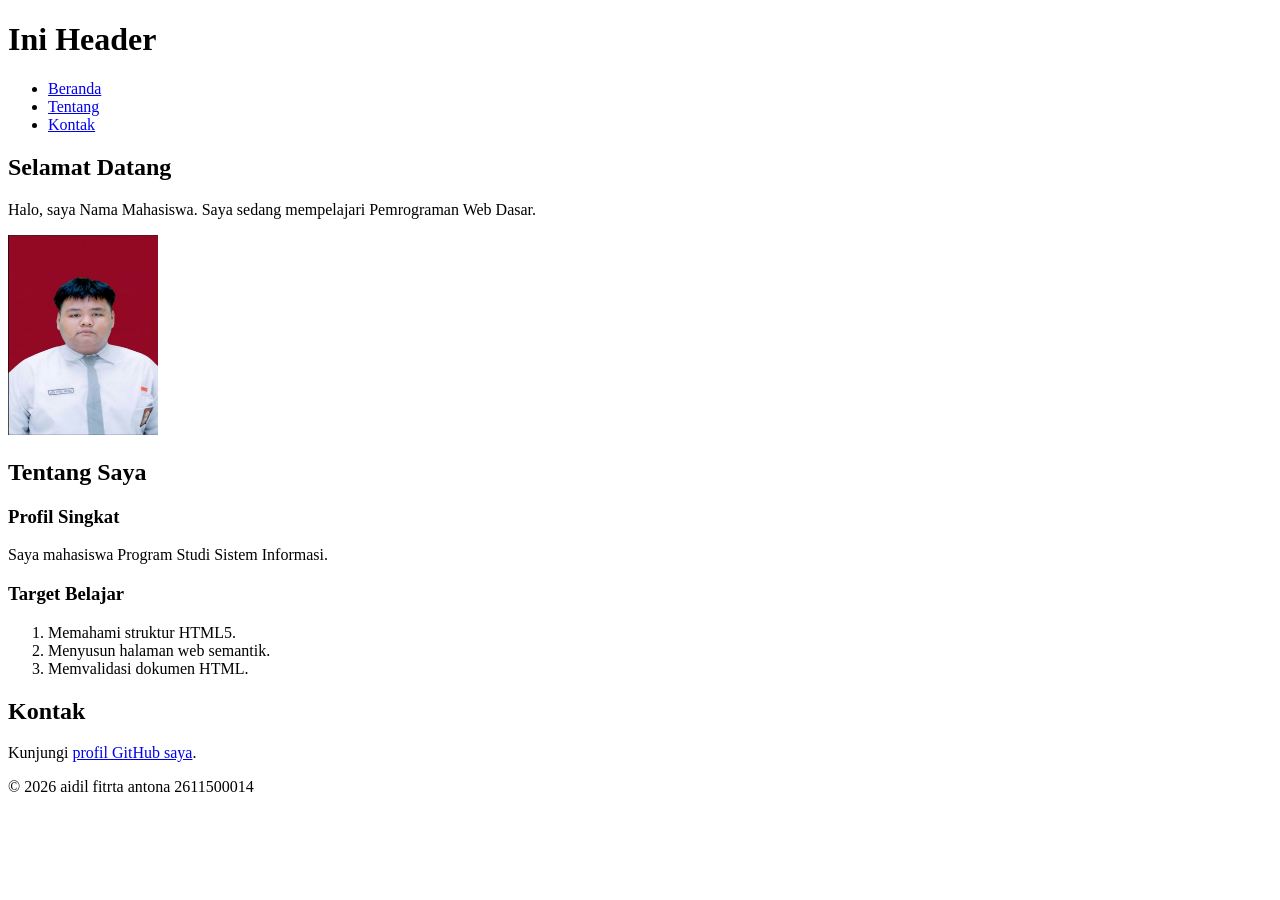
<file: pertemuan-02/index.html>
<!doctype html>
<html lang="id">
  <head>
    <meta charset="UTF-8" />
    <meta name="viewport" content="width=device-width, initial-scale=1.0" />
    <title>Judul Halaman</title>
  </head>
  <body>
    <header>
      <h1>Ini Header</h1>
      <nav>
        <ul>
          <li><a href="#home">Beranda</a></li>
          <li><a href="#about">Tentang</a></li>
          <li><a href="#contact">Kontak</a></li>
        </ul>
      </nav>
    </header>
    <main>
      <section id="home">
        <h2>Selamat Datang</h2>
        <p>
          Halo, saya Nama Mahasiswa. Saya sedang mempelajari Pemrograman Web
          Dasar.
        </p>
        <img
          src="img/foto-profil.jpg"
          alt="Foto profil aidil fitra antona"
          width="150"
          height="200"
        />
      </section>

      <section id="about">
        <h2>Tentang Saya</h2>
        <article>
          <h3>Profil Singkat</h3>
          <p>Saya mahasiswa Program Studi Sistem Informasi.</p>

          <h3>Target Belajar</h3>
          <ol>
            <li>Memahami struktur HTML5.</li>
            <li>Menyusun halaman web semantik.</li>
            <li>Memvalidasi dokumen HTML.</li>
          </ol>
        </article>
      </section>

      <section id="contact">
        <h2>Kontak</h2>
        <p>
          Kunjungi
          <a href="https://github.com/aidilfitraantona/2611500014-pwd-ti1a-2627"
            >profil GitHub saya</a
          >.
        </p>
      </section>
    </main>

    <footer>
      <p>&copy; 2026 aidil fitrta antona 2611500014</p>
    </footer>
  </body>
</html>
</file>
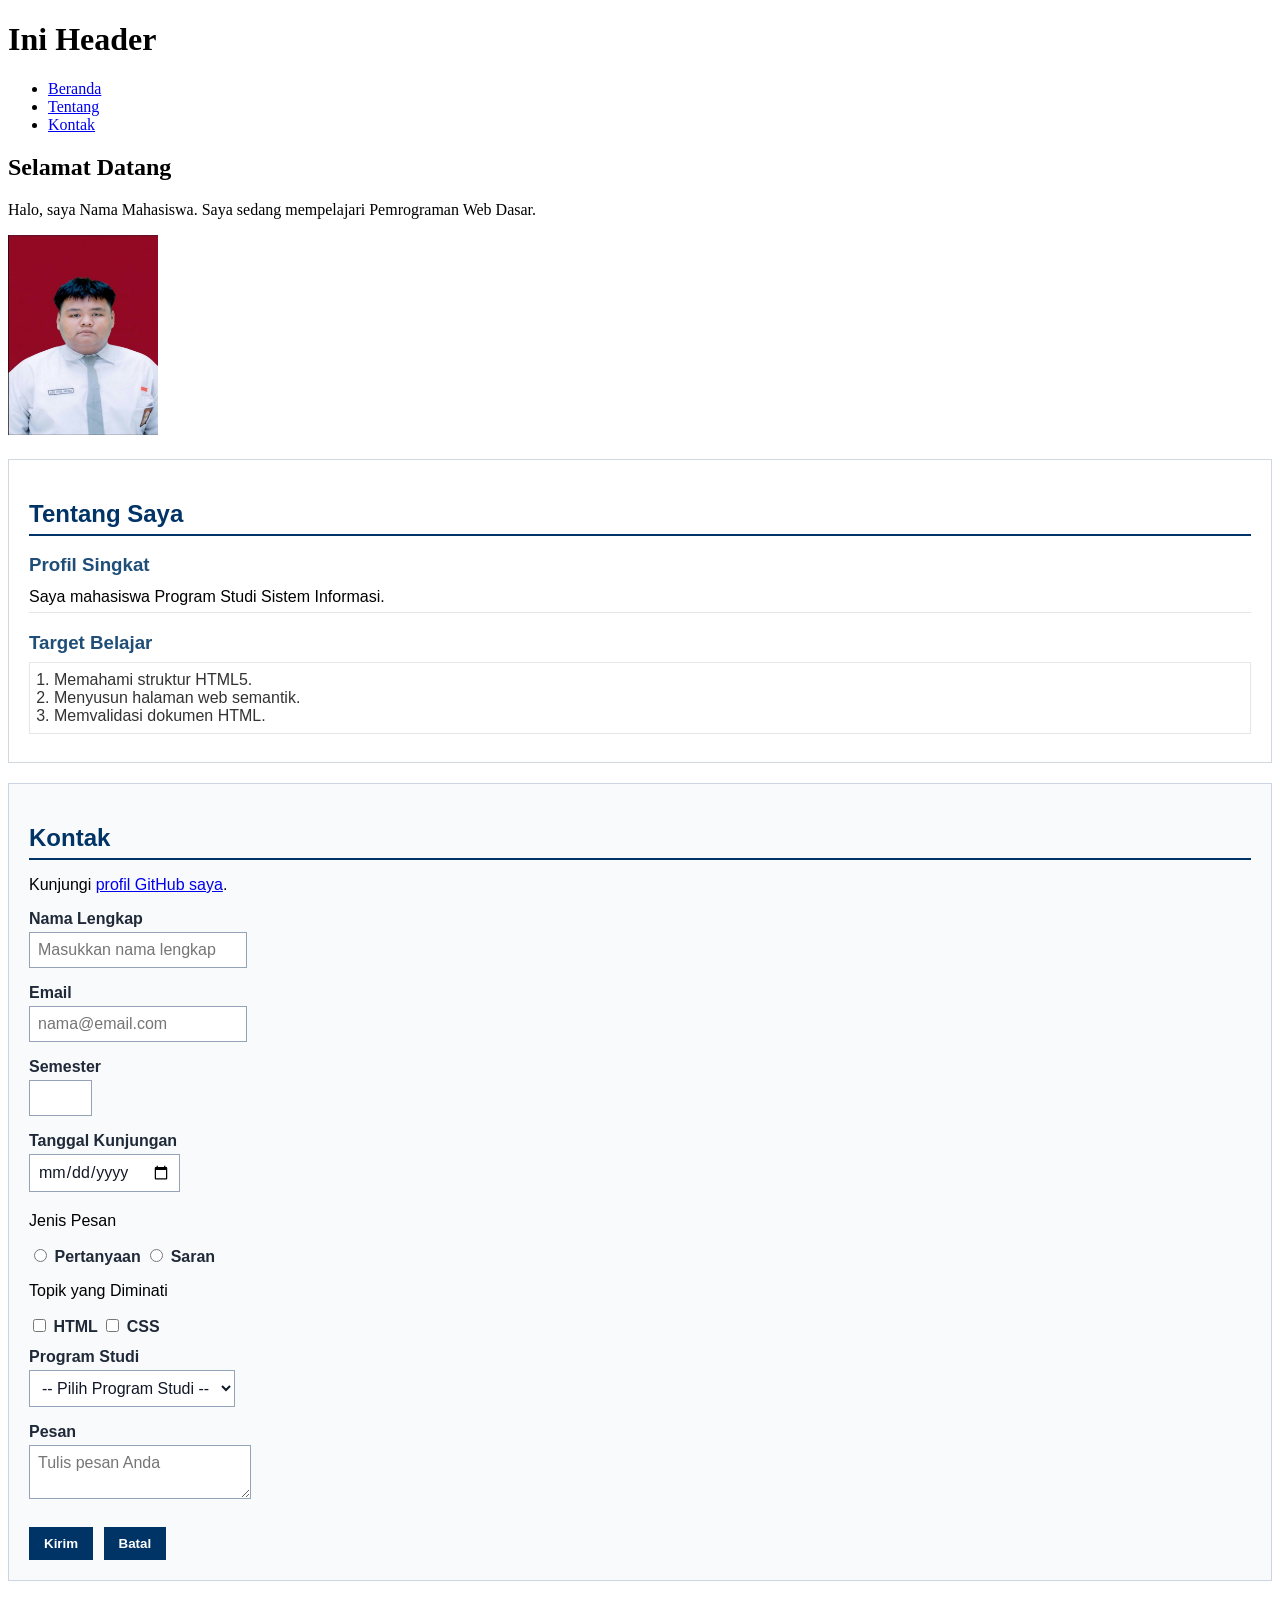
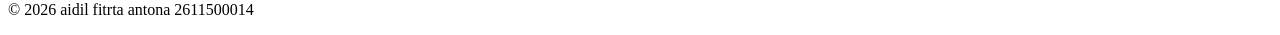
<file: pertemuan-03/index.html>
<!doctype html>
<html lang="id">

<head>
  <meta charset="UTF-8" />
  <meta name="viewport" content="width=device-width, initial-scale=1.0" />
  <title>profil mahasiswa</title>
  <style>
    #about {
      background-color: #ffffff;
      border: 1px solid #d0d7de;
      padding: 20px;
      margin: 20px 0;
      font-family: Arial, sans-serif;
    }

    #about h2 {
      color: #003366;
      border-bottom: 2px solid #003366;
      padding-bottom: 6px;
      margin-bottom: 16px;
    }

    #about h3 {
      color: #1f4e78;
      margin-bottom: 6px;
    }

    #about p {
      margin: 6px 0;
      padding: 6px 0;
      border-bottom: 1px solid #e6e6e6;
    }

    #about ol {
      color: #333333;
      margin: 8px 0;
      padding: 8px 24px;
      border: 1px solid #e6e6e6;
    }

    #contact {
      background-color: #f8fafc;
      border: 1px solid #cbd5e1;
      padding: 20px;
      margin: 20px 0;
      font-family: Arial, sans-serif;
    }

    #contact h2 {
      color: #003366;
      border-bottom: 2px solid #003366;
      padding-bottom: 6px;
      margin-bottom: 16px;
    }

    .form-group {
      margin: 12px 0;
    }

    #contact label {
      color: #1f2937;
      font-weight: bold;
    }

    .input-form {
      background-color: #ffffff;
      color: #111827;
      font-family: Arial, sans-serif;
      font-size: 16px;
      padding: 8px;
      margin: 4px 0;
      border: 1px solid #94a3b8;
    }

    #contact button {
      background-color: #003366;
      color: #ffffff;
      font-weight: bold;
      padding: 8px 14px;
      margin: 8px 6px 0 0;
      border: 1px solid #003366;
    }
  </style>

<body>
  <header>
    <h1>Ini Header</h1>
    <nav>
      <ul>
        <li><a href="#home">Beranda</a></li>
        <li><a href="#about">Tentang</a></li>
        <li><a href="#contact">Kontak</a></li>
      </ul>
    </nav>
  </header>
  <main>
    <section id="home">
      <h2>Selamat Datang</h2>
      <p>
        Halo, saya Nama Mahasiswa. Saya sedang mempelajari Pemrograman Web
        Dasar.
      </p>
      <img src="img/foto-profil.jpg" alt="Foto profil aidil fitra antona" width="150" height="200" />
    </section>

    <section id="about">
      <h2>Tentang Saya</h2>
      <article>
        <h3>Profil Singkat</h3>
        <p>Saya mahasiswa Program Studi Sistem Informasi.</p>

        <h3>Target Belajar</h3>
        <ol>
          <li>Memahami struktur HTML5.</li>
          <li>Menyusun halaman web semantik.</li>
          <li>Memvalidasi dokumen HTML.</li>
        </ol>
      </article>
    </section>

    <section id="contact">
      <h2>Kontak</h2>
      <p>
        Kunjungi
        <a href="https://github.com/aidilfitraantona/2611500014-pwd-ti1a-2627">profil GitHub saya</a>.
      </p>

      <form action="index.html" method="get">
        <div class="form-group">
          <label for="nama">Nama Lengkap</label><br>
          <input class="input-form" type="text" id="nama" name="nama" placeholder="Masukkan nama lengkap" minlength="3"
            maxlength="50" required>
        </div>

        <div class="form-group">
          <label for="email">Email</label><br>
          <input class="input-form" type="email" id="email" name="email" placeholder="nama@email.com" required>
        </div>
        <div class="form-group">
          <label for="semester">Semester</label><br>
          <input class="input-form" type="number" id="semester" name="semester" min="1" max="14" required>
        </div>
        <div class="form-group">
          <label for="tanggal">Tanggal Kunjungan</label><br>
          <input class="input-form" type="date" id="tanggal" name="tanggal" required>
        </div>
        <div class="form-group">
          <p>Jenis Pesan</p>
          <input type="radio" id="pertanyaan" name="jenis_pesan" value="pertanyaan" required>
          <label for="pertanyaan">Pertanyaan</label>
          <input type="radio" id="saran" name="jenis_pesan" value="saran">
          <label for="saran">Saran</label>
        </div>
        <div class="form-group">
          <p>Topik yang Diminati</p>
          <input type="checkbox" id="minat-html" name="minat" value="HTML">
          <label for="minat-html">HTML</label>
          <input type="checkbox" id="minat-css" name="minat" value="CSS">
          <label for="minat-css">CSS</label>
        </div>
        <div class="form-group">
          <label for="prodi">Program Studi</label><br>
          <select class="input-form" id="prodi" name="prodi" required>
            <option value="">-- Pilih Program Studi --</option>
            <option value="SI">Sistem Informasi</option>
            <option value="TI">Teknik Informatika</option>
          </select>
        </div>
        <div class="form-group">
          <label for="pesan">Pesan</label><br>
          <textarea class="input-form" id="pesan" name="pesan" maxlength="300" placeholder="Tulis pesan Anda"
            required></textarea>
        </div>

        <button type="submit">Kirim</button>
        <button type="reset">Batal</button>
      </form>
    </section>

    <footer>
      <p>&copy; 2026 aidil fitrta antona 2611500014</p>
    </footer>
</file>
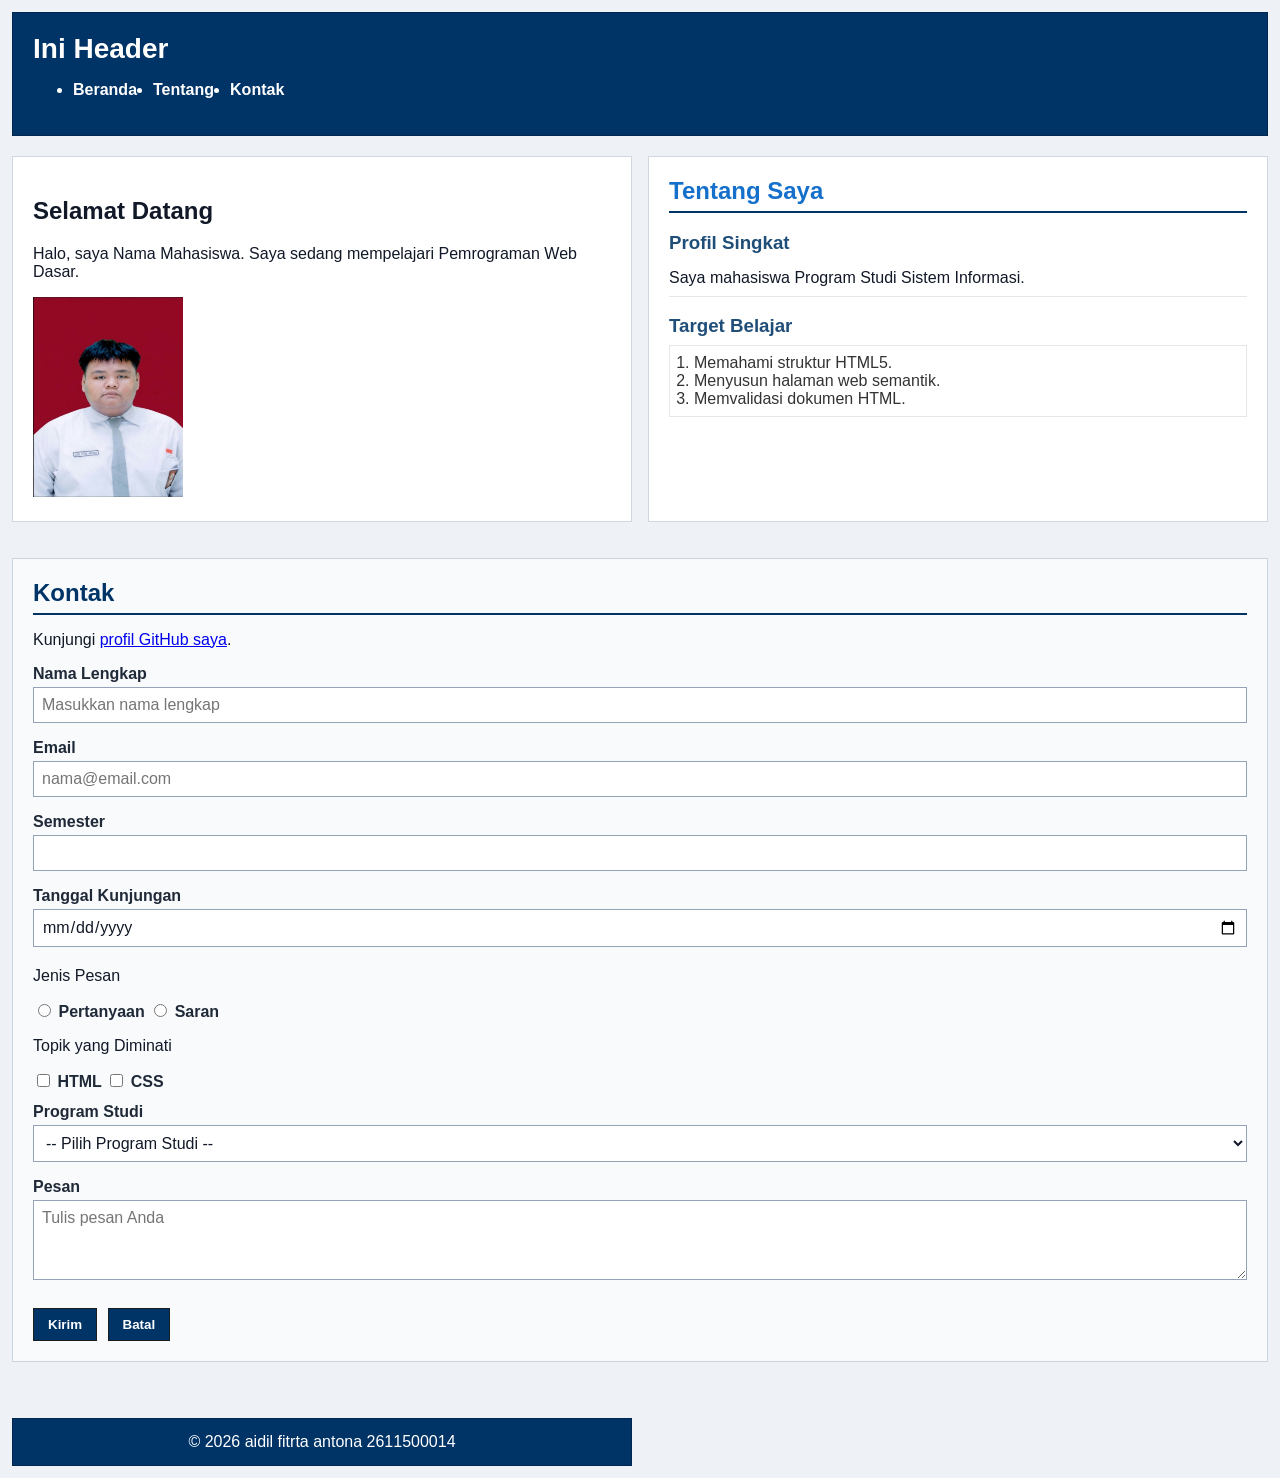
<file: pertemuan-04/index.html>
<!doctype html>
<html lang="id">

<head>
  <meta charset="UTF-8" />
  <meta name="viewport" content="width=device-width, initial-scale=1.0" />
  <title>profil mahasiswa</title>
  <link rel="stylesheet" href="style.css" />

<body>
  <header>
    <h1>Ini Header</h1>
    <nav>
      <ul>
        <li><a href="#home">Beranda</a></li>
        <li><a href="#about">Tentang</a></li>
        <li><a href="#contact">Kontak</a></li>
      </ul>
    </nav>
  </header>
  <main>
    <section id="home">
      <h2>Selamat Datang</h2>
      <p>
        Halo, saya Nama Mahasiswa. Saya sedang mempelajari Pemrograman Web
        Dasar.
      </p>
      <img src="img/foto-profil.jpg" alt="Foto profil aidil fitra antona" width="150" height="200" />
    </section>

    <section id="about">
      <h2>Tentang Saya</h2>
      <article>
        <h3>Profil Singkat</h3>
        <p>Saya mahasiswa Program Studi Sistem Informasi.</p>

        <h3>Target Belajar</h3>
        <ol>
          <li>Memahami struktur HTML5.</li>
          <li>Menyusun halaman web semantik.</li>
          <li>Memvalidasi dokumen HTML.</li>
        </ol>
      </article>
    </section>

    <section id="contact">
      <h2>Kontak</h2>
      <p>
        Kunjungi
        <a href="https://github.com/aidilfitraantona/2611500014-pwd-ti1a-2627">profil GitHub saya</a>.
      </p>

      <form action="index.html" method="get">
        <div class="form-group">
          <label for="nama">Nama Lengkap</label><br>
          <input class="input-form" type="text" id="nama" name="nama" placeholder="Masukkan nama lengkap" minlength="3"
            maxlength="50" required>
        </div>

        <div class="form-group">
          <label for="email">Email</label><br>
          <input class="input-form" type="email" id="email" name="email" placeholder="nama@email.com" required>
        </div>
        <div class="form-group">
          <label for="semester">Semester</label><br>
          <input class="input-form" type="number" id="semester" name="semester" min="1" max="14" required>
        </div>
        <div class="form-group">
          <label for="tanggal">Tanggal Kunjungan</label><br>
          <input class="input-form" type="date" id="tanggal" name="tanggal" required>
        </div>
        <div class="form-group">
          <p>Jenis Pesan</p>
          <input type="radio" id="pertanyaan" name="jenis_pesan" value="pertanyaan" required>
          <label for="pertanyaan">Pertanyaan</label>
          <input type="radio" id="saran" name="jenis_pesan" value="saran">
          <label for="saran">Saran</label>
        </div>
        <div class="form-group">
          <p>Topik yang Diminati</p>
          <input type="checkbox" id="minat-html" name="minat" value="HTML">
          <label for="minat-html">HTML</label>
          <input type="checkbox" id="minat-css" name="minat" value="CSS">
          <label for="minat-css">CSS</label>
        </div>
        <div class="form-group">
          <label for="prodi">Program Studi</label><br>
          <select class="input-form" id="prodi" name="prodi" required>
            <option value="">-- Pilih Program Studi --</option>
            <option value="SI">Sistem Informasi</option>
            <option value="TI">Teknik Informatika</option>
          </select>
        </div>
        <div class="form-group">
          <label for="pesan">Pesan</label><br>
          <textarea class="input-form" id="pesan" name="pesan" maxlength="300" placeholder="Tulis pesan Anda"
            required></textarea>
        </div>

        <button type="submit">Kirim</button>
        <button type="reset">Batal</button>
      </form>
    </section>

    <footer>
      <p>&copy; 2026 aidil fitrta antona 2611500014</p>
    </footer>
</body>

</html>
</file>
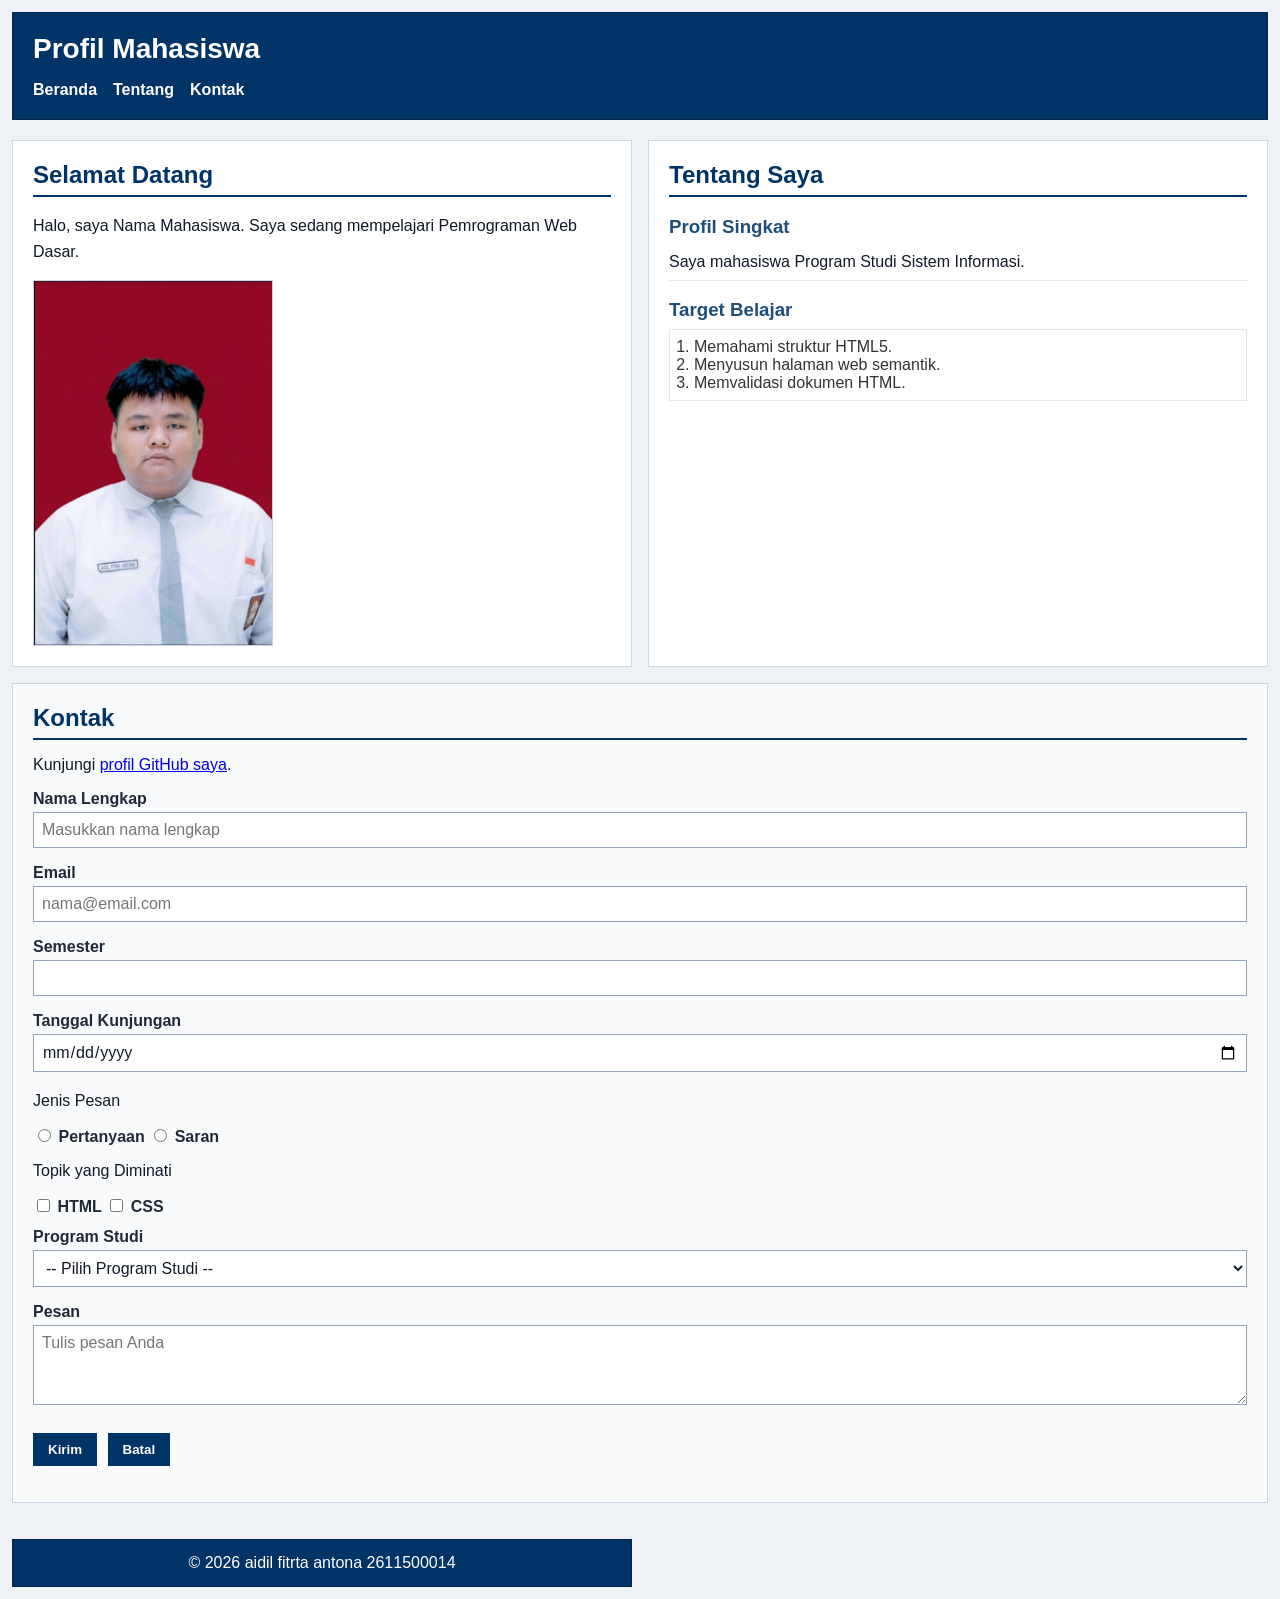
<file: pertemuan-05/index.html>
<!doctype html>
<html lang="id">

<head>
  <meta charset="UTF-8" />
  <meta name="viewport" content="width=device-width, initial-scale=1.0" />
  <title>profil mahasiswa</title>
  <link rel="stylesheet" href="style.css" />
</head>

<body>
  <header>
    <div class="header-top">
      <h1>Profil Mahasiswa</h1>

      <button class="nav-toggle" id="navToggle" type="button" aria-label="Buka navigasi" aria-controls="navMenu"
        aria-expanded="false">
        &#9776;
      </button>
    </div>

    <nav>
      <ul>
        <ul id="navMenu">
          <li><a href="#home">Beranda</a></li>
          <li><a href="#about">Tentang</a></li>
          <li><a href="#contact">Kontak</a></li>
        </ul>
    </nav>
  </header>

  <main>
    <section id="home">
      <h2>Selamat Datang</h2>
      <p>
        Halo, saya Nama Mahasiswa. Saya sedang mempelajari Pemrograman Web
        Dasar.
      </p>
      <img src="img/foto-profil.jpg" alt="Foto profil aidil fitra antona" width="150" height="200" />
    </section>

    <section id="about">
      <h2>Tentang Saya</h2>
      <article>
        <h3>Profil Singkat</h3>
        <p>Saya mahasiswa Program Studi Sistem Informasi.</p>

        <h3>Target Belajar</h3>
        <ol>
          <li>Memahami struktur HTML5.</li>
          <li>Menyusun halaman web semantik.</li>
          <li>Memvalidasi dokumen HTML.</li>
        </ol>
      </article>
    </section>

    <section id="contact">
      <h2>Kontak</h2>
      <p>
        Kunjungi
        <a href="https://github.com/aidilfitraantona/2611500014-pwd-ti1a-2627">profil GitHub saya</a>.
      </p>

      <form id="contactForm" action="index.html" method="get" novalidate>
        <div class="form-group">
          <label for="nama">Nama Lengkap</label><br>
          <input class="input-form" type="text" id="nama" name="nama" placeholder="Masukkan nama lengkap" minlength="3"
            maxlength="50" required>
        </div>

        <div class="form-group">
          <label for="email">Email</label><br>
          <input class="input-form" type="email" id="email" name="email" placeholder="nama@email.com" required>
        </div>
        <div class="form-group">
          <label for="semester">Semester</label><br>
          <input class="input-form" type="number" id="semester" name="semester" min="1" max="14" required>
        </div>
        <div class="form-group">
          <label for="tanggal">Tanggal Kunjungan</label><br>
          <input class="input-form" type="date" id="tanggal" name="tanggal" required>
        </div>
        <div class="form-group">
          <p>Jenis Pesan</p>
          <input type="radio" id="pertanyaan" name="jenis_pesan" value="pertanyaan" required>
          <label for="pertanyaan">Pertanyaan</label>
          <input type="radio" id="saran" name="jenis_pesan" value="saran">
          <label for="saran">Saran</label>
        </div>
        <div class="form-group">
          <p>Topik yang Diminati</p>
          <input type="checkbox" id="minat-html" name="minat" value="HTML">
          <label for="minat-html">HTML</label>
          <input type="checkbox" id="minat-css" name="minat" value="CSS">
          <label for="minat-css">CSS</label>
        </div>
        <div class="form-group">
          <label for="prodi">Program Studi</label><br>
          <select class="input-form" id="prodi" name="prodi" required>
            <option value="">-- Pilih Program Studi --</option>
            <option value="SI">Sistem Informasi</option>
            <option value="TI">Teknik Informatika</option>
          </select>
        </div>
        <div class="form-group">
          <label for="pesan">Pesan</label><br>
          <textarea class="input-form" id="pesan" name="pesan" maxlength="300" placeholder="Tulis pesan Anda"
            required></textarea>
        </div>

        <button type="submit">Kirim</button>
        <button type="reset">Batal</button>
        <p id="formFeedback"></p>
      </form>
    </section>

    <footer>
      <p>&copy; 2026 aidil fitrta antona 2611500014</p>
    </footer>
    <script src="script.js"></script>
</body>

</html>
</file>
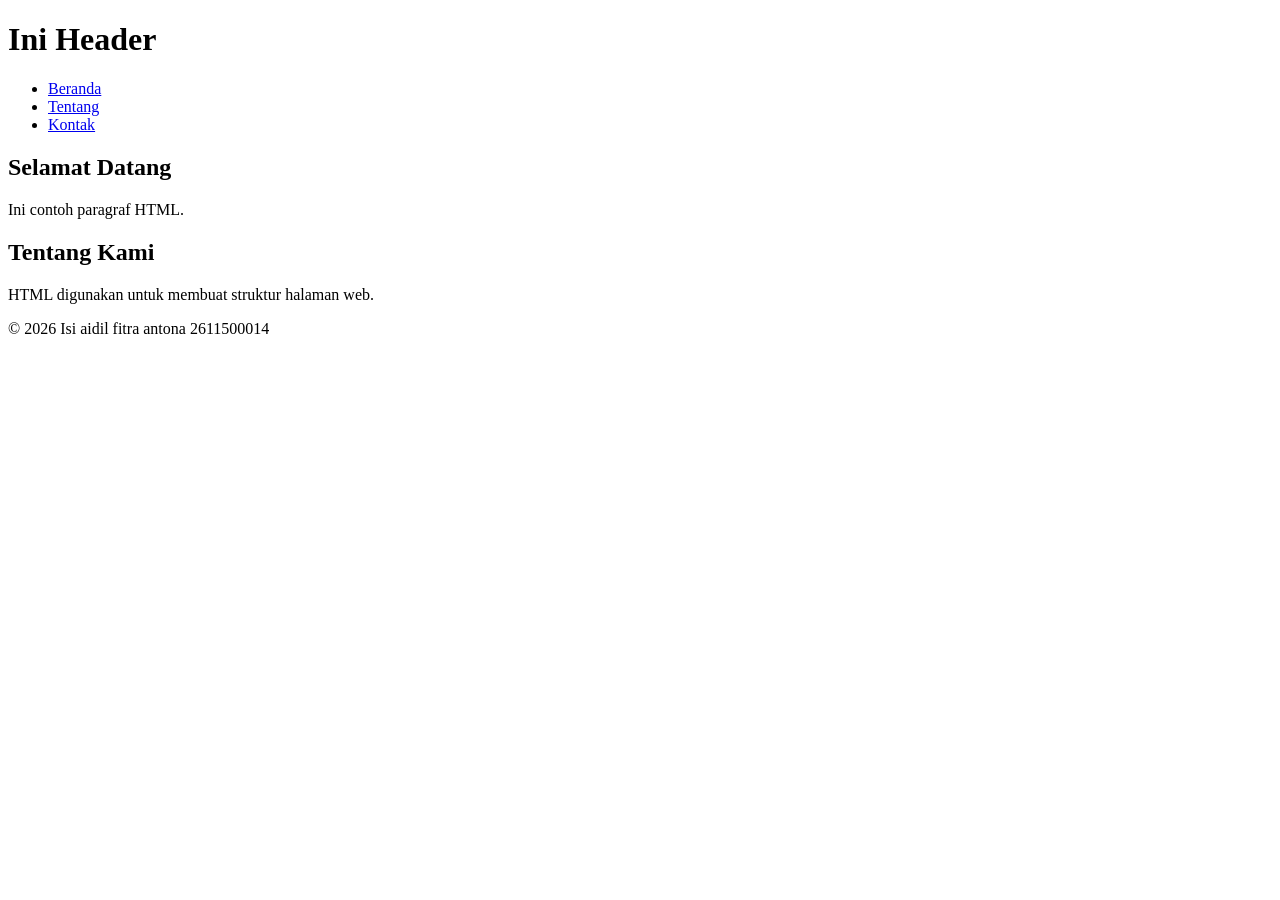
<file: pertemuan-02/emmet .html>
<!doctype html>
<html lang="id">
  <head>
    <meta charset="UTF-8" />
    <meta name="viewport" content="width=device-width, initial-scale=1.0" />
    <title>Judul Halaman</title>
  </head>
  <body>
    <header>
      <h1>Ini Header</h1>
      <nav>
        <ul>
          <li><a href="#home">Beranda</a></li>
          <li><a href="#about">Tentang</a></li>
          <li><a href="#contact">Kontak</a></li>
        </ul>
      </nav>
    </header>
    <main>
      <section id="home">
        <h2>Selamat Datang</h2>
        <p>Ini contoh paragraf HTML.</p>
      </section>
      <section id="about">
        <h2>Tentang Kami</h2>
        <p>HTML digunakan untuk membuat struktur halaman web.</p>
      </section>
    </main>
    <footer>
      <p>&copy; 2026 Isi aidil fitra antona 2611500014</p>
    </footer>
  </body>
</html>
</file>
<file: pertemuan-04/style.css>
* {
  box-sizing: border-box;
}

body {
  margin: 0;
  padding: 12px;
  font-family: Arial, sans-serif;
  color: #111827;
  background-color: #eef2f7;
}

/* Header */
header {
  background-color: #003366;
  color: #ffffff;
  padding: 20px;
  margin-bottom: 20px;
  border: 1px solid #00264d;
}

header h1 {
  margin: 0 0 16px;
  font-size: 28px;
}

nav ul {
  display: flex;
  flex-direction: column;
  justify-content: flex-start;
  gap: 8px;
}

nav a {
  color: #ffffff;
  font-weight: bold;
  text-decoration: none;
}

main {
  display: grid;
  grid-template-columns: 1fr;
  gap: 16px;
}

section {
  width: 100%;
}

#home {
  background-color: #ffffff;
  border: 1px solid #d0d7de;
  padding: 20px;
  margin: 0;

  #home h2 {
    color: #003366;
    border-bottom: 2px solid #003366;
    padding-bottom: 6px;
    margin-top: 0;
    margin-bottom: 16px;
  }
  #home p {
    line-height: 1.6;
    margin: 0 0 16px;
  }
  #home img {
    display: block;
    width: 240px;
    max-width: 100%;
    height: auto;
    border: 1px solid #cbd5e1;
  }
}

#about {
  background-color: #ffffff;
  border: 1px solid #d0d7de;
  padding: 20px;
  margin: 0;
  font-family: Arial, sans-serif;
}
#about h2 {
  color: #1470cb;
  border-bottom: 2px solid #003366;
  padding-bottom: 6px;
  margin-top: 0;
  margin-bottom: 16px;
}
#about h3 {
  color: #1f4e78;
  margin-bottom: 6px;
}
#about p {
  line-height: 1.5;
  margin: 6px 0;
  padding: 6px 0;
  border-bottom: 1px solid #e6e6e6;
}
#about ol {
  color: #333333;
  margin: 8px 0;
  padding: 8px 24px;
  border: 1px solid #e6e6e6;
}
#contact {
  background-color: #f8fafc;
  border: 1px solid #cbd5e1;
  padding: 20px;
  margin: 0;
  margin: 20px 0;
  font-family: Arial, sans-serif;
  grid-column: 1 / -1;
}
#contact h2 {
  color: #003366;
  border-bottom: 2px solid #003366;
  padding-bottom: 6px;
  margin-top: 0;
  margin-bottom: 16px;
}
.form-group {
  margin: 12px 0;
}
#contact label {
  color: #1f2937;
  font-weight: bold;
}

.input-form {
  background-color: #ffffff;
  color: #111827;
  font-family: Arial, sans-serif;
  font-size: 16px;
  padding: 8px;
  margin: 4px 0;
  border: 1px solid #94a3b8;
  width: 100%;
  max-width: 100%;
}
#contact textarea {
  min-height: 80px;
  resize: vertical;
}
#contact button {
  cursor: pointer;
  background-color: #003366;
  color: #ffffff;
  font-weight: bold;
  padding: 8px 14px;
  margin: 8px 6px 0 0;
  border: 1px solid #1c1d1f;
}

/* Footer */
footer {
  background-color: #003366;
  color: #ffffff;
  text-align: center;
  padding: 14px 20px;
  margin-top: 20px;
  border: 1px solid #00264d;
}
footer p {
  margin: 0;
}
@media (min-width: 768px) {
  /* aturan CSS untuk viewport dengan lebar minimal 768px */
  main {
    grid-template-columns: 1fr 1fr;
  }

  nav ul {
    flex-direction: row;
    justify-content: flex-start;
    align-items: center;
    gap: 16px;
  }

  #contact {
    grid-column: 1 / -1;
  }
}
</file>
<file: pertemuan-05/style.css>
* {
  box-sizing: border-box;
}

body {
  margin: 0;
  padding: 12px;
  font-family: Arial, sans-serif;
  color: #111827;
  background-color: #eef2f7;
}

/* Header */
header {
  background-color: #003366;
  color: #ffffff;
  padding: 20px;
  margin-bottom: 20px;
  border: 1px solid #00264d;
}

header h1 {
  margin: 0;
  font-size: 28px;
}

.header-top {
  display: flex;
  justify-content: space-between;
  align-items: center;
}

#navMenu {
  display: none;
}

#navMenu.nav-open {
  display: flex;
  flex-direction: column;
  margin-top: 16px;
}

.nav-toggle {
  display: block;
  border: none;
  background: transparent;
  color: #ffffff;
  font-size: 1.8rem;
  line-height: 1;
  cursor: pointer;
}

/* Navigasi */
nav ul {
  display: flex;
  flex-direction: column;
  justify-content: flex-start;
  align-items: flex-start;
  gap: 12px;
  margin: 0;
  padding: 0;
  list-style: none;
}

nav a {
  color: #ffffff;
  font-weight: bold;
  text-decoration: none;
}

/* Layout utama */
main {
  display: grid;
  grid-template-columns: 1fr;
  gap: 16px;
}

section {
  width: 100%;
}

/* Bagian Home */
#home {
  background-color: #ffffff;
  border: 1px solid #d0d7de;
  padding: 20px;
  margin: 0;
}

#home h2 {
  color: #003366;
  border-bottom: 2px solid #003366;
  padding-bottom: 6px;
  margin-top: 0;
  margin-bottom: 16px;
}

#home p {
  line-height: 1.6;
  margin: 0 0 16px;
}

#home img {
  display: block;
  width: 240px;
  max-width: 100%;
  height: auto;
  border: 1px solid #cbd5e1;
}

/* Bagian Tentang */
#about {
  background-color: #ffffff;
  border: 1px solid #d0d7de;
  padding: 20px;
  margin: 0;
}

#about h2 {
  color: #003366;
  border-bottom: 2px solid #003366;
  padding-bottom: 6px;
  margin-top: 0;
  margin-bottom: 16px;
}

#about h3 {
  color: #1f4e78;
  margin-bottom: 6px;
}

#about p {
  margin: 6px 0;
  padding: 6px 0;
  border-bottom: 1px solid #e6e6e6;
  line-height: 1.5;
}

#about ol {
  color: #333333;
  margin: 8px 0;
  padding: 8px 24px;
  border: 1px solid #e6e6e6;
}

/* Bagian Kontak */
#contact {
  background-color: #f8fafc;
  border: 1px solid #cbd5e1;
  padding: 20px;
  margin: 0;
}

#contact h2 {
  color: #003366;
  border-bottom: 2px solid #003366;
  padding-bottom: 6px;
  margin-top: 0;
  margin-bottom: 16px;
}

.form-group {
  margin: 12px 0;
}

#contact label {
  color: #1f2937;
  font-weight: bold;
}

.input-form {
  width: 100%;
  max-width: 100%;
  background-color: #ffffff;
  color: #111827;
  font-family: Arial, sans-serif;
  font-size: 16px;
  padding: 8px;
  margin: 4px 0;
  border: 1px solid #94a3b8;
}

#contact textarea {
  min-height: 80px;
  resize: vertical;
}

#contact button {
  background-color: #003366;
  color: #ffffff;
  font-weight: bold;
  padding: 8px 14px;
  margin: 8px 6px 0 0;
  border: 1px solid #003366;
  cursor: pointer;
}

/* Footer */
footer {
  background-color: #003366;
  color: #ffffff;
  text-align: center;
  padding: 14px 20px;
  margin-top: 20px;
  border: 1px solid #00264d;
}

footer p {
  margin: 0;
}

.form-feedback-error {
  color: #c62828;
}

.form-feedback-success {
  color: #2e7d32;
}

/* Layout untuk viewport yang lebih lebar */
@media (min-width: 768px) {
  nav {
    margin-top: 16px;
  }

  nav ul {
    flex-direction: row;
    justify-content: flex-start;
    align-items: center;
    gap: 16px;
  }

  main {
    grid-template-columns: 1fr 1fr;
  }

  #contact {
    grid-column: 1 / -1;
  }

  #navMenu {
    display: flex;
    flex-direction: row;
  }

  .nav-toggle {
    display: none;
  }
}
</file>
